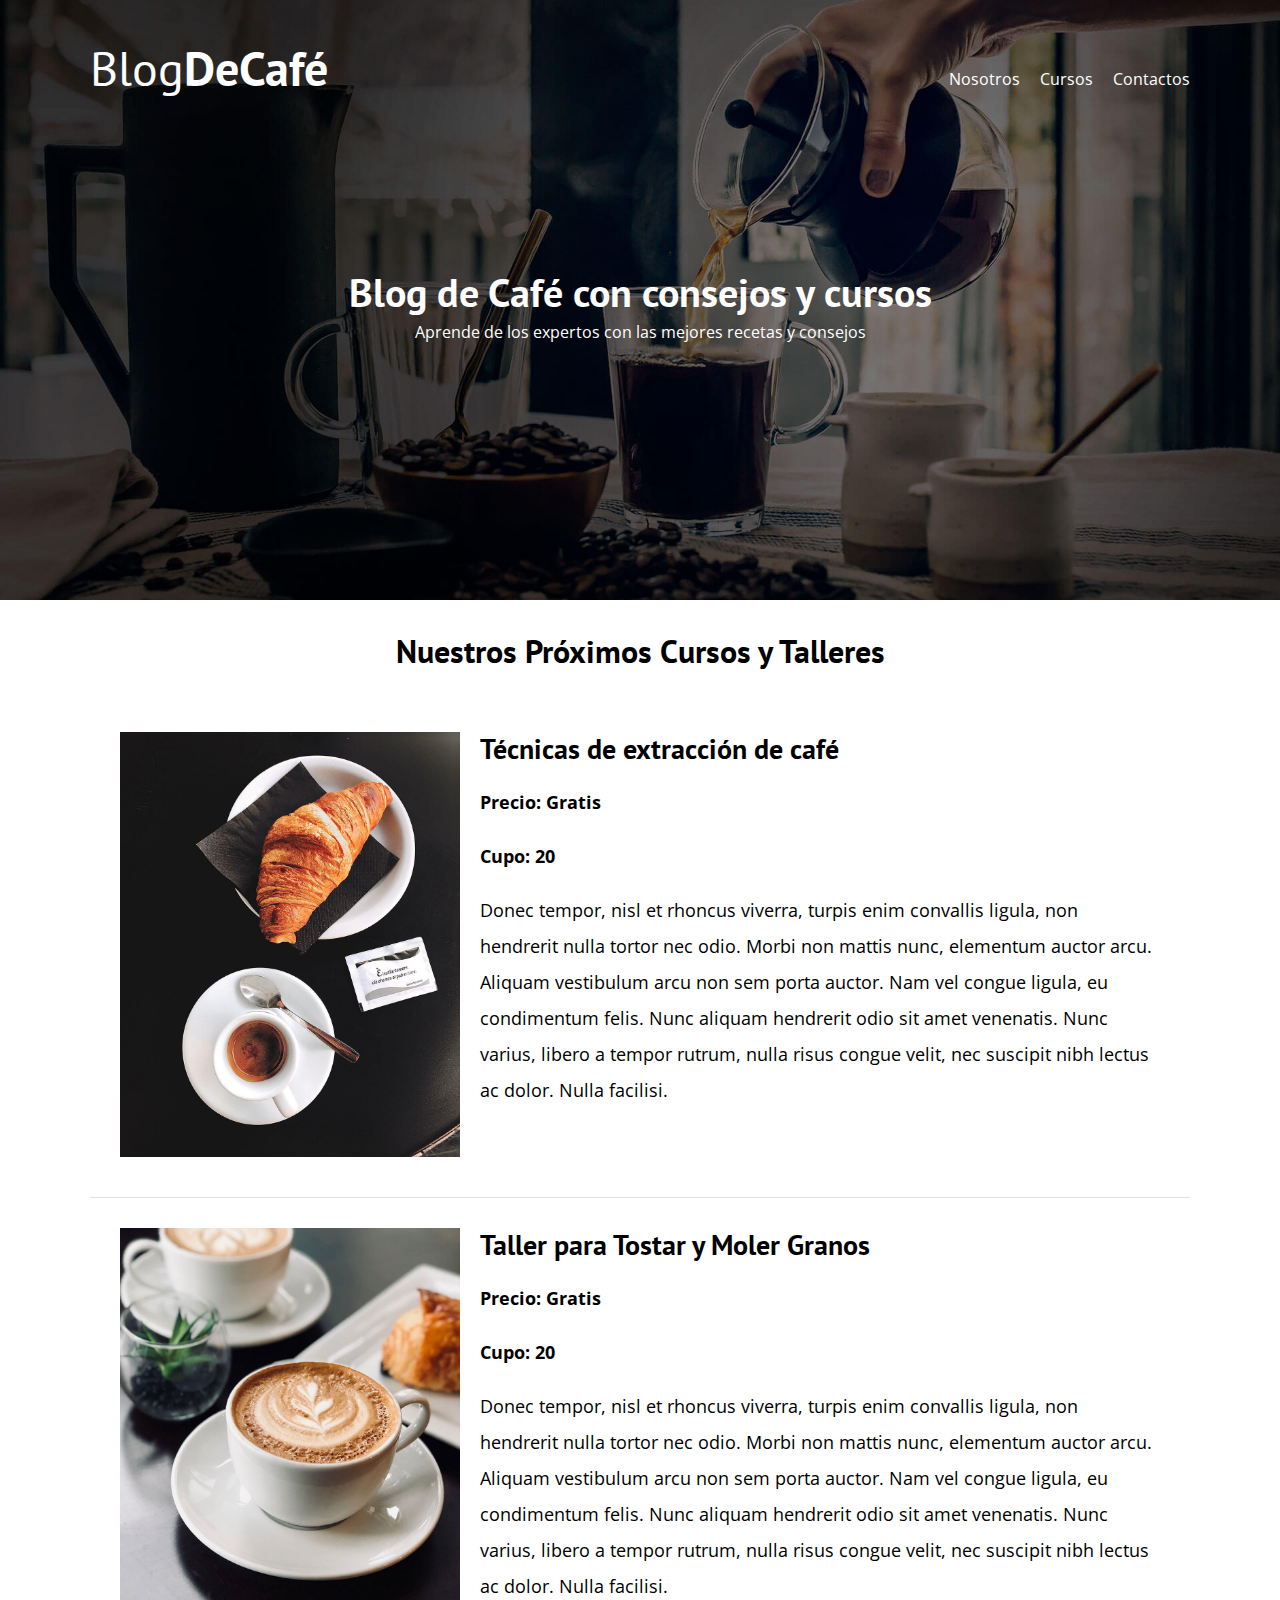
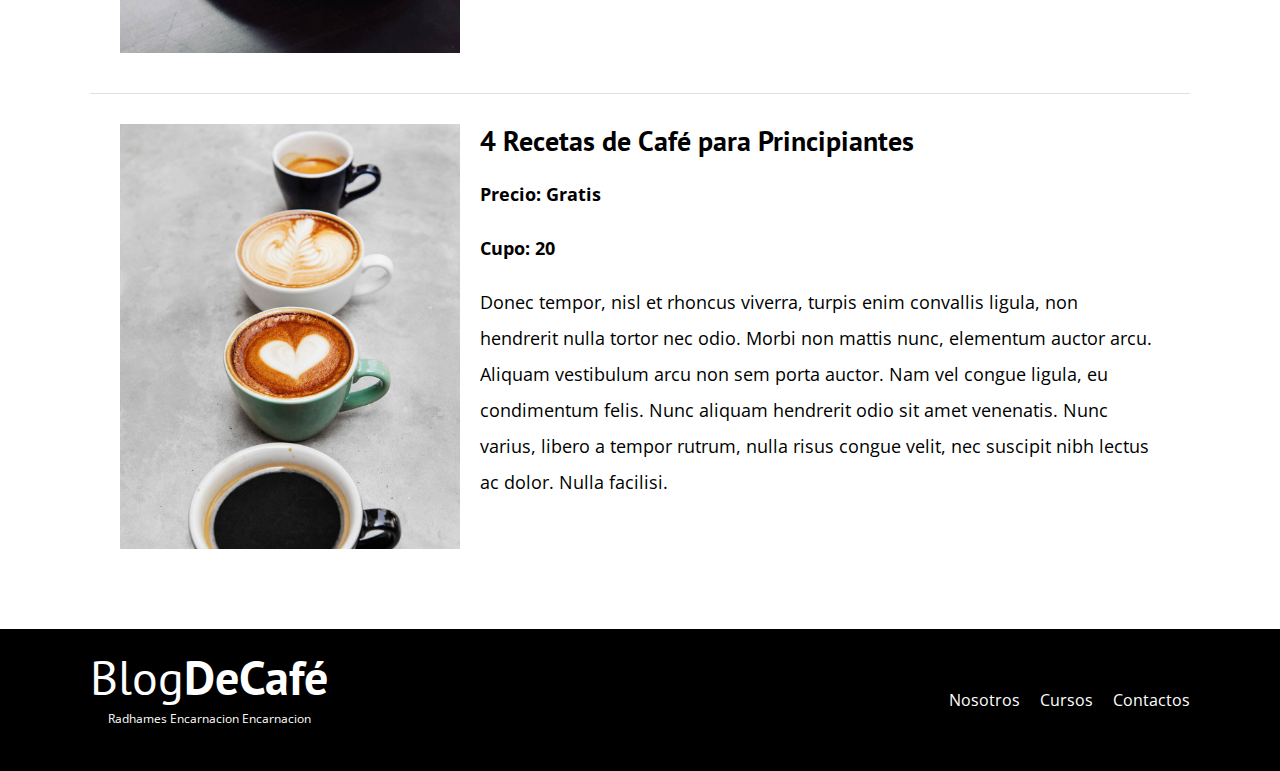
<file: curso.html>
<!DOCTYPE html>
<html lang="en">
<head>
    <meta charset="UTF-8">
    <meta http-equiv="X-UA-Compatible" content="IE=edge">
    <meta name="viewport" content="width=device-width, initial-scale=1.0">
    <title>BlogDeCafé</title>

    <link rel="stylesheet" href="CSS/normalize.css">
    <link rel="stylesheet" href="CSS/style.css">

    
    <link rel="preload" href="https://fonts.googleapis.com/css2?family=Open+Sans&family=PT+Sans:wght@400;700&display=swap"  crossorigin="crossorigin" as="font">

    <link href="https://fonts.googleapis.com/css2?family=Open+Sans&family=PT+Sans:wght@400;700&display=swap" rel="stylesheet">
    
</head>
<body>

    <header class="header">

        <div class="contenedor">
            <div class="barra">
                <a class="logo" href="index.html">
                    <h1 class="logo__nombre  no-margin centrar-texto">Blog<span class="logo__bold">DeCafé</span></h1>
                </a>

                <nav class="navegacion">
                    <a href="nosotros.html" class="navegacion__enlace">Nosotros</a>
                    <a href="curso.html" class="navegacion__enlace">Cursos</a>
                    <a href="contacto.html" class="navegacion__enlace">Contactos</a>
                </nav>
            </div>
        </div>
        
        <div class="header__texto">
            <h2 class="no-margin">Blog de Café con consejos y cursos</h2>
            <p class="no-margin">Aprende de los expertos con las mejores recetas y consejos</p>
        </div>
    </header>


    <main class="contenedor">
        <h3 class="centrar-texto">Nuestros Próximos Cursos y Talleres</h3>

        <div class="curso">
            <div class="curso__imagen">
                <img src="img/curso1.jpg" alt="Imagen del curso">
            </div>
            <div class="curso__informacion">
                <h4 class="no-margin">Técnicas de extracción de café</h4>
                <p class="curso__label">Precio: 
                    <span class="curso__info">Gratis</span>
                </p>
                <p class="curso__label">Cupo: 
                    <span class="curso__info">20</span>
                </p>
                <p class="curso__descripcion">
                    Donec tempor, nisl et rhoncus viverra, turpis enim convallis ligula, non hendrerit nulla tortor nec odio. Morbi non mattis nunc, elementum auctor arcu. Aliquam vestibulum arcu non sem porta auctor. Nam vel congue ligula, eu condimentum felis. Nunc aliquam hendrerit odio sit amet venenatis. Nunc varius, libero a tempor rutrum, nulla risus congue velit, nec suscipit nibh lectus ac dolor. Nulla facilisi.
                </p>
            </div> <!--.curso-informacion-->
        </div> <!--.curso -->

        <div class="curso">
            <div class="curso__imagen">
                <img src="img/curso2.jpg" alt="Imagen del curso">
            </div>
            <div class="curso__informacion">
                <h4 class="no-margin">Taller para Tostar y Moler Granos</h4>
                <p class="curso__label">Precio: 
                    <span class="curso__info">Gratis</span>
                </p>
                <p class="curso__label">Cupo: 
                    <span class="curso__info">20</span>
                </p>
                <p class="curso__descripcion">
                    Donec tempor, nisl et rhoncus viverra, turpis enim convallis ligula, non hendrerit nulla tortor nec odio. Morbi non mattis nunc, elementum auctor arcu. Aliquam vestibulum arcu non sem porta auctor. Nam vel congue ligula, eu condimentum felis. Nunc aliquam hendrerit odio sit amet venenatis. Nunc varius, libero a tempor rutrum, nulla risus congue velit, nec suscipit nibh lectus ac dolor. Nulla facilisi.
                </p>
            </div> <!--.curso-informacion-->
        </div> <!--.curso -->

        <div class="curso">
            <div class="curso__imagen">
                <img src="img/curso3.jpg" alt="Imagen del curso">
            </div>
            <div class="curso__informacion">
                <h4 class="no-margin">4 Recetas de Café para Principiantes</h4>
                <p class="curso__label">Precio: 
                    <span class="curso__info">Gratis</span>
                </p>
                <p class="curso__label">Cupo: 
                    <span class="curso__info">20</span>
                </p>
                <p class="curso__descripcion">
                    Donec tempor, nisl et rhoncus viverra, turpis enim convallis ligula, non hendrerit nulla tortor nec odio. Morbi non mattis nunc, elementum auctor arcu. Aliquam vestibulum arcu non sem porta auctor. Nam vel congue ligula, eu condimentum felis. Nunc aliquam hendrerit odio sit amet venenatis. Nunc varius, libero a tempor rutrum, nulla risus congue velit, nec suscipit nibh lectus ac dolor. Nulla facilisi.
                </p>
            </div> <!--.curso-informacion-->
        </div> <!--.curso -->

        
    </main>

    <div class="bg-negro">
        <div class="contenedor">
            <footer class="footer barra">
                <a class="logo" href="index.html">
                    <h1 class="logo__nombre  no-margin centrar-texto">Blog<span class="logo__bold">DeCafé</span></h1>
                    <p class="no-margin autor">Radhames Encarnacion Encarnacion</p>
                </a>
    
                <nav class="navegacion">
                    <a href="nosotros.html" class="navegacion__enlace">Nosotros</a>
                    <a href="curso.html" class="navegacion__enlace">Cursos</a>
                    <a href="contacto.html" class="navegacion__enlace">Contactos</a>
                </nav>
            </footer>
        </div>
    </div>
    
    
</body>
</html>
</file>
<file: CSS/style.css>
:root{
    --fuenteHeading: 'PT Sans', sans-serif;
    --fuenteParrafos: 'Open Sans', sans-serif;

    --primario: #784D3C;
    --gris: #e1e1e1;
    --blanco: #ffffff;
    --negro: #000000;
    --borde: 1px solid var(--gris);
}


html {
    box-sizing: border-box;
    font-size: 62.5%; /* 1 rem = 10px */    
}
*, *:before, *:after {
    box-sizing: inherit;
}

*::selection{
    color: var(--negro);
    background-color: var(--blanco);
}

body{
    font-family: var(--fuenteParrafos);
    font-size: 1.6rem;
    line-height: 2;
}

/* Globales */
.contenedor{
    max-width: 110rem;
    width: 90%;
    margin: 0 auto;
}

*{
    text-decoration: none;
}

h1, h2, h3, h4{
    font-family: var(--fuenteHeading);
    line-height: 1.2;

}

h1{
    font-size: 4.8rem;
}

h2{
    font-size: 4rem;
}

h3{
    font-size: 3.2rem;
}

h4{
    font-size: 2.8rem;
}

h1::selection,
h2::selection,
h3::selection,
h4::selection,
p::selection{
    color: var(--blanco);
    background-color: var(--negro);
}


img{
    max-width: 100%;
}

/* Utilidades */

.no-margin{
    margin: 0;
}

.no-padding{
    padding: 0;
}
.centrar-texto{
    text-align: center;
}

/* Header */
.header{
    background-image: url(../img/banner.jpg);
    height: 60rem;
    width: 100%;
    background-size: cover;
    background-repeat: no-repeat;
    background-position: center center;
}

.header__texto{
    text-align: center;
    color: var(--blanco);
    margin-top: 15rem;
}
.barra{
    padding-top: 4rem;
}

@media (max-width: 768px)   {
    .header__texto{
        margin-top: 5rem;
    }
}

@media (min-width: 768px)   {
    .barra{
        display: flex;
        justify-content: space-between;
        align-items: center;
    }
}

.logo{
    color: var(--blanco);
    margin-bottom: 2rem;
}

.logo__nombre{
    font-weight: normal;
}

.logo__bold{
    font-weight: bold;

}

.navegacion{
    display: flex;
    gap: 2rem;

}

.navegacion__enlace{
    color: var(--blanco);
}

@media (max-width: 768px )   {

    .navegacion{
        display: block;
        margin-top: 4rem;

    }
    

    .navegacion__enlace{
        display: block;
        text-align: center;
        font-size: 1.8rem;
    }  
}

/* Contenido principal */

.contenido-principal{
    display: grid;
    grid-template-columns: 2fr 1fr;
    column-gap: 4rem;
} 

@media (max-width:768px){
    .contenido-principal{
        display: block ;
    }    
}

.entrada{
    border-bottom: 1px solid var(--gris);
    margin-bottom: 2rem;
}

.entrada:last-of-type{
    border-bottom: none;
    margin-bottom: none;
}

.boton{
    display: inline-block;
    font-family: var(--fuenteHeading);
    color: var(--blanco);
    text-align: center;
    padding: 1rem 3rem;
    font-size: 1.8rem;
    text-transform: uppercase;
    font-weight: 700;
    margin-bottom: 2rem;
    border: none;
    cursor: pointer;
}

.boton--primario{
    background-color: var(--negro);
}

.boton--secundario{
    background-color: var(--primario);
}

@media (max-width: 768px)   {
    .boton{
        display: block;
    } 
}

/* Cursos */
.cursos{
    list-style: none;
}

.widget-curso{
    border-bottom: 1px solid var(--gris);
    margin-bottom: 2rem;
}

.widget-curso:last-of-type{
    border: none;
    margin-bottom: 0;

}


.widget-curso__label{
    font-weight: bold;
}

.widget-curso__informacion{
    font-weight: normal;
}

.widget-curso__informacion,
.widget-curso__label{
    font-size: 2rem;
}


/* footer */
.footer{
    padding: 2rem 0;

}

.bg-negro{
    background-color: var(--negro);
    margin-top: 4rem;
}

.autor{
    font-size: 1.2rem;
    text-align: center;
}

/* Sobre nosotros */

/* Mobile first */
@media (min-width: 768px) {
    .sobre-nosotros{
        display: flex;
        gap: 2rem;
        justify-content: center;
    }
    
    .sobre-nosotros__imagen,
    .sobre-nosotros__texto{
        flex-basis: calc(50% - 1rem);
    }
}
/* Mobile first */


/* Cursos */

.curso{
    padding: 3rem;
    border-bottom: var(--borde);
}

.curso:last-of-type{
    border: none;
}


.curso__label{
    font-weight: bold;
}

.curso__informacion{
    font-weight: normal;
}

.curso__informacion,
.curso__label{
    font-size: 1.8rem;
}


@media (min-width: 768px)   {
    .curso{
        display: grid;
        grid-template-columns: 1fr 2fr ;
        column-gap: 2rem;
    }
}

/* entrada-blog */

/* Contacto */

.contacto-bg{
    background-image: url(../img/contacto.jpg);
    background-repeat: no-repeat;
    background-size: cover;
    background-position: center center;
    height: 40rem;
}

.formulario{
    background-color: var(--blanco);
    margin: -5rem auto 0 auto;
    width: 95%;
    padding: 5rem;
}

.campo{
    display: flex;
    margin-bottom: 2rem;
    gap: 2rem;
    
}
.campo__label{
    flex: 0 0 9rem;
    text-align: right;
}

.campo__field{
    flex: 1;
    border: var(--borde);
}

.campo__field--textarea{
    height: 20rem;
    resize: none;
}

@media (max-width: 768px)   {

    .campo{
        display: block;
        margin-bottom: 2rem;
        width: 100%;
        
    }

    .campo__field{
        border: var(--borde);
        padding: 1rem 0;
        width: 100%;

    }

    .b-auxiliar{
        display: block;
        width: 100%;
    }
    
}
</file>
